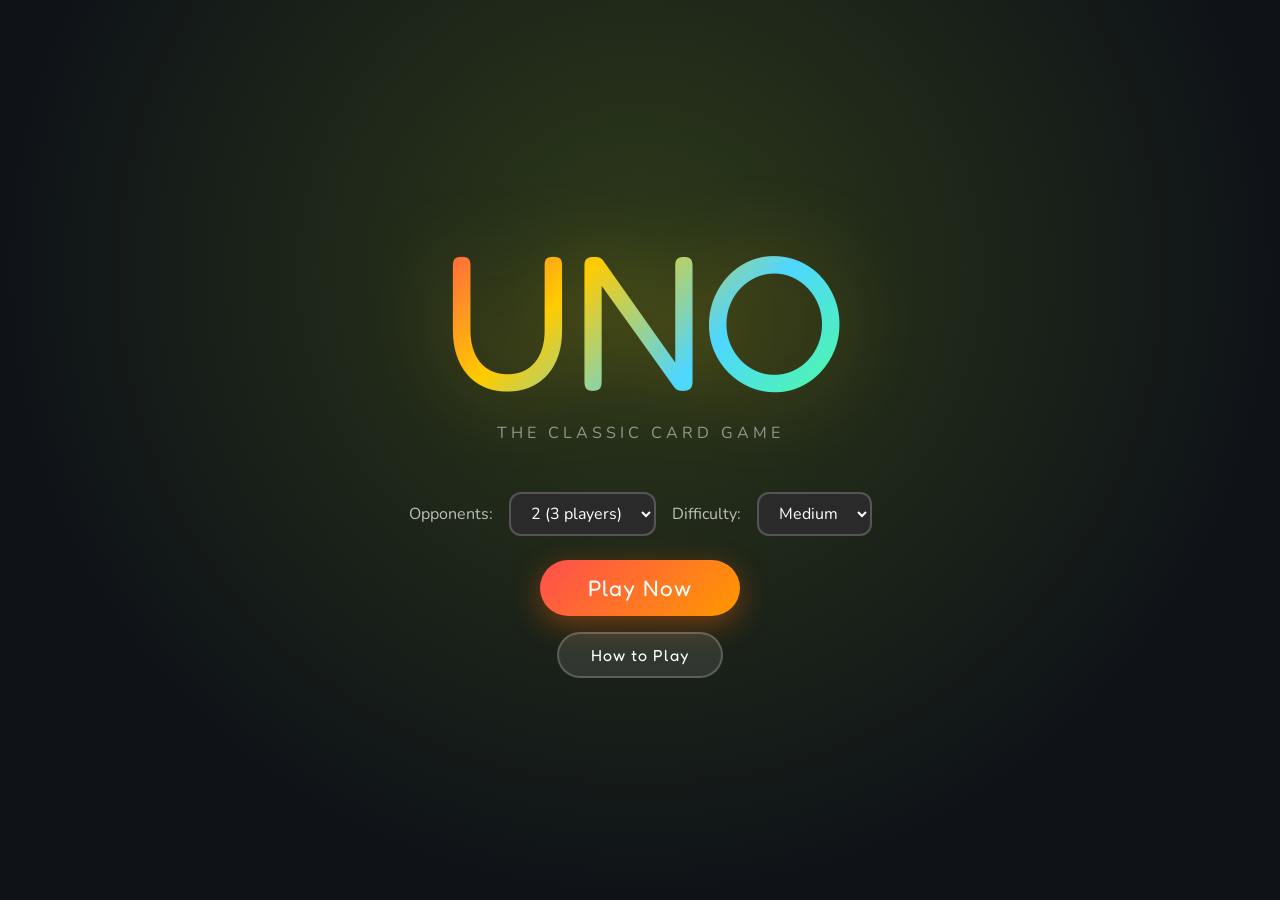
<file: aigame.html>
<!DOCTYPE html>
<html lang="en">
<head>
<meta charset="UTF-8">
<meta name="viewport" content="width=device-width, initial-scale=1.0">
<title>UNO</title>
<link href="https://fonts.googleapis.com/css2?family=Fredoka+One&family=Nunito:wght@400;600;700;800&display=swap" rel="stylesheet">
<style>
  :root {
    --red: #E53E3E;
    --blue: #3182CE;
    --green: #38A169;
    --yellow: #D69E2E;
    --dark: #1A202C;
    --darker: #0f1318;
    --card-w: 72px;
    --card-h: 108px;
    --radius: 10px;
  }
  * { box-sizing: border-box; margin: 0; padding: 0; }
  body {
    font-family: 'Nunito', sans-serif;
    background: var(--darker);
    color: #fff;
    min-height: 100vh;
    overflow-x: hidden;
    user-select: none;
  }
  #app { display: flex; flex-direction: column; min-height: 100vh; }

  /* ---- SCREENS ---- */
  .screen { display: none; flex-direction: column; align-items: center; justify-content: center; min-height: 100vh; padding: 2rem; }
  .screen.active { display: flex; }

  /* TITLE SCREEN */
  #title-screen { background: radial-gradient(ellipse at 50% 30%, #2d3a1a 0%, var(--darker) 70%); }
  .title-logo {
    font-family: 'Fredoka One', cursive;
    font-size: clamp(6rem, 20vw, 12rem);
    line-height: 1;
    letter-spacing: -4px;
    background: linear-gradient(135deg, #ff4e4e, #ffcc00, #4ed6ff, #4eff9a);
    -webkit-background-clip: text;
    -webkit-text-fill-color: transparent;
    background-clip: text;
    filter: drop-shadow(0 0 40px rgba(255,200,0,0.3));
    animation: float 3s ease-in-out infinite;
  }
  @keyframes float { 0%,100%{transform:translateY(0)} 50%{transform:translateY(-12px)} }
  .title-sub { color: rgba(255,255,255,0.5); font-size: 1rem; letter-spacing: 4px; text-transform: uppercase; margin: 0.5rem 0 3rem; }
  .btn {
    font-family: 'Fredoka One', cursive;
    font-size: 1.4rem;
    padding: 0.9rem 3rem;
    border: none;
    border-radius: 50px;
    cursor: pointer;
    transition: all 0.2s;
    letter-spacing: 1px;
  }
  .btn:hover { transform: scale(1.05); }
  .btn:active { transform: scale(0.97); }
  .btn-primary { background: linear-gradient(135deg, #ff4e4e, #ff9900); color: white; box-shadow: 0 8px 30px rgba(255,100,0,0.4); }
  .btn-secondary { background: rgba(255,255,255,0.1); color: white; border: 2px solid rgba(255,255,255,0.2); margin-top: 1rem; font-size: 1rem; padding: 0.7rem 2rem; }
  .player-setup { display: flex; gap: 1rem; margin-bottom: 1.5rem; align-items: center; flex-wrap: wrap; justify-content: center; }
  .player-setup label { font-size: 1rem; color: rgba(255,255,255,0.7); }
  .player-setup select {
    background: #2a2a2a;
    color: white;
    border: 2px solid rgba(255,255,255,0.2);
    border-radius: 12px;
    padding: 0.5rem 1rem;
    font-family: 'Nunito', sans-serif;
    font-size: 1rem;
    cursor: pointer;
  }
  .player-setup select option {
    background: #2a2a2a;
    color: white;
  }
  .player-setup select:focus {
    outline: none;
    border-color: rgba(255, 204, 0, 0.6);
  }

  /* GAME SCREEN */
  #game-screen {
    background: radial-gradient(ellipse at 50% 50%, #1a2a1a 0%, var(--darker) 100%);
    justify-content: flex-start;
    padding: 0;
    position: relative;
  }

  /* TABLE */
  #table-area {
    flex: 1;
    display: flex;
    flex-direction: column;
    align-items: center;
    justify-content: center;
    padding: 1rem;
    gap: 0.5rem;
    position: relative;
  }

  /* OPPONENTS ROW */
  .opponents-row { display: flex; justify-content: center; gap: 1.5rem; flex-wrap: wrap; width: 100%; }
  .opponent-area { display: flex; flex-direction: column; align-items: center; gap: 4px; }
  .opponent-name {
    font-size: 0.8rem;
    font-weight: 700;
    letter-spacing: 1px;
    text-transform: uppercase;
    color: rgba(255,255,255,0.6);
    transition: color 0.3s;
  }
  .opponent-name.active-turn { color: #ffcc00; text-shadow: 0 0 10px rgba(255,204,0,0.5); }
  .opponent-cards { display: flex; gap: -10px; }
  .card-back {
    width: 44px;
    height: 64px;
    border-radius: 6px;
    background: linear-gradient(135deg, #1a1a2e, #16213e);
    border: 2px solid rgba(255,255,255,0.15);
    margin-left: -10px;
    box-shadow: 2px 2px 6px rgba(0,0,0,0.4);
    display: flex;
    align-items: center;
    justify-content: center;
    font-family: 'Fredoka One', cursive;
    font-size: 0.85rem;
    color: rgba(255,255,255,0.2);
  }
  .card-back::after { content: 'UNO'; writing-mode: vertical-rl; font-size: 0.5rem; letter-spacing: 2px; color: rgba(255,255,255,0.1); }

  /* CENTER AREA */
  #center-area {
    display: flex;
    align-items: center;
    justify-content: center;
    gap: 2rem;
    padding: 1rem;
    position: relative;
  }
  #direction-indicator {
    position: absolute;
    left: 50%;
    top: 50%;
    transform: translate(-50%, -50%);
    font-size: 2.5rem;
    opacity: 0.15;
    pointer-events: none;
    transition: transform 1s;
  }
  #deck-pile {
    width: var(--card-w);
    height: var(--card-h);
    border-radius: var(--radius);
    background: linear-gradient(135deg, #1a1a2e, #16213e);
    border: 3px solid rgba(255,255,255,0.2);
    cursor: pointer;
    transition: all 0.2s;
    display: flex;
    align-items: center;
    justify-content: center;
    flex-direction: column;
    gap: 4px;
    box-shadow: 0 8px 20px rgba(0,0,0,0.5), 3px 3px 0 rgba(255,255,255,0.05), 6px 6px 0 rgba(255,255,255,0.03);
    position: relative;
  }
  #deck-pile:hover { transform: scale(1.05) rotate(-2deg); box-shadow: 0 12px 30px rgba(0,0,0,0.6); }
  #deck-pile .deck-label { font-family: 'Fredoka One', cursive; font-size: 0.7rem; color: rgba(255,255,255,0.5); letter-spacing: 2px; }
  #deck-pile .deck-icon { font-size: 2rem; }
  #deck-count { font-size: 0.65rem; color: rgba(255,255,255,0.3); }

  /* DISCARD PILE */
  #discard-area { position: relative; width: var(--card-w); height: var(--card-h); }
  #discard-pile { position: absolute; top: 0; left: 0; }

  /* GAME INFO */
  #game-info {
    display: flex;
    gap: 1rem;
    font-size: 0.85rem;
    font-weight: 700;
    align-items: center;
    flex-wrap: wrap;
    justify-content: center;
  }
  .info-badge {
    background: rgba(255,255,255,0.07);
    border: 1px solid rgba(255,255,255,0.12);
    border-radius: 20px;
    padding: 0.35rem 1rem;
    font-size: 0.8rem;
    color: rgba(255,255,255,0.7);
  }
  .info-badge span { color: white; font-weight: 800; }

  /* PLAYER AREA */
  #player-area {
    background: rgba(255,255,255,0.03);
    border-top: 1px solid rgba(255,255,255,0.07);
    padding: 1rem 1.5rem 1.5rem;
    width: 100%;
    display: flex;
    flex-direction: column;
    align-items: center;
    gap: 0.8rem;
  }
  #player-info { display: flex; gap: 1rem; align-items: center; flex-wrap: wrap; justify-content: center; }
  #player-name-label { font-family: 'Fredoka One', cursive; font-size: 1.1rem; color: #ffcc00; letter-spacing: 1px; }
  #hand-container {
    display: flex;
    flex-wrap: wrap;
    justify-content: center;
    gap: 6px;
    max-width: 100%;
  }

  /* CARDS */
  .card {
    width: var(--card-w);
    height: var(--card-h);
    border-radius: var(--radius);
    border: 3px solid rgba(255,255,255,0.25);
    cursor: pointer;
    transition: transform 0.15s, box-shadow 0.15s;
    position: relative;
    display: flex;
    align-items: center;
    justify-content: center;
    flex-direction: column;
    flex-shrink: 0;
    box-shadow: 0 4px 12px rgba(0,0,0,0.4);
    overflow: hidden;
  }
  .card:hover:not(.unplayable) { transform: translateY(-14px) scale(1.08); box-shadow: 0 20px 40px rgba(0,0,0,0.5); z-index: 10; }
  .card.unplayable { opacity: 0.45; cursor: not-allowed; filter: grayscale(30%); }
  .card.playable-hint { animation: pulse-card 1.5s ease-in-out infinite; }
  @keyframes pulse-card { 0%,100%{box-shadow:0 4px 12px rgba(0,0,0,0.4)} 50%{box-shadow:0 4px 24px rgba(255,255,100,0.4), 0 0 0 2px rgba(255,255,100,0.3)} }

  .card-inner {
    width: 100%;
    height: 100%;
    border-radius: 6px;
    display: flex;
    align-items: center;
    justify-content: center;
    position: relative;
    overflow: hidden;
  }
  .card-center { font-size: 2rem; font-weight: 900; color: white; text-shadow: 0 2px 4px rgba(0,0,0,0.3); z-index: 2; line-height: 1; }
  .card-corner-tl, .card-corner-br {
    position: absolute;
    font-size: 0.75rem;
    font-weight: 900;
    color: white;
    line-height: 1;
    text-shadow: 0 1px 2px rgba(0,0,0,0.4);
  }
  .card-corner-tl { top: 5px; left: 6px; }
  .card-corner-br { bottom: 5px; right: 6px; transform: rotate(180deg); }
  .card-oval {
    position: absolute;
    width: 75%;
    height: 85%;
    border-radius: 50%;
    background: rgba(255,255,255,0.15);
    transform: rotate(-30deg);
  }

  /* Card colors */
  .card-red .card-inner { background: linear-gradient(135deg, #c0392b, #e74c3c); }
  .card-blue .card-inner { background: linear-gradient(135deg, #1a5276, #2980b9); }
  .card-green .card-inner { background: linear-gradient(135deg, #1e8449, #27ae60); }
  .card-yellow .card-inner { background: linear-gradient(135deg, #b7770d, #f39c12); }
  .card-wild .card-inner { background: linear-gradient(135deg, #1a1a1a, #333); border: 2px solid rgba(255,255,255,0.1); }
  .card-wild .wild-sectors {
    position: absolute;
    width: 60%;
    height: 60%;
    border-radius: 50%;
    overflow: hidden;
    display: grid;
    grid-template-columns: 1fr 1fr;
  }
  .card-wild .wild-sectors div:nth-child(1) { background: #e74c3c; }
  .card-wild .wild-sectors div:nth-child(2) { background: #2980b9; }
  .card-wild .wild-sectors div:nth-child(3) { background: #f39c12; }
  .card-wild .wild-sectors div:nth-child(4) { background: #27ae60; }

  /* UNO BUTTON */
  #uno-btn {
    font-family: 'Fredoka One', cursive;
    font-size: 1.5rem;
    padding: 0.6rem 1.8rem;
    border: none;
    border-radius: 50px;
    background: linear-gradient(135deg, #ff4e4e, #ff9900);
    color: white;
    cursor: pointer;
    box-shadow: 0 6px 20px rgba(255,100,0,0.4);
    transition: all 0.2s;
    display: none;
  }
  #uno-btn.visible { display: block; animation: wobble 0.5s ease; }
  #uno-btn:hover { transform: scale(1.1); }
  @keyframes wobble { 0%{transform:rotate(0)} 25%{transform:rotate(-8deg)} 75%{transform:rotate(8deg)} 100%{transform:rotate(0)} }

  /* OVERLAY / MODAL */
  #overlay {
    position: fixed;
    inset: 0;
    background: rgba(0,0,0,0.75);
    display: none;
    align-items: center;
    justify-content: center;
    z-index: 100;
    backdrop-filter: blur(6px);
  }
  #overlay.active { display: flex; }
  .modal {
    background: #1e2a1e;
    border: 1px solid rgba(255,255,255,0.1);
    border-radius: 20px;
    padding: 2rem;
    text-align: center;
    max-width: 420px;
    width: 90%;
    animation: pop-in 0.3s cubic-bezier(0.34,1.56,0.64,1);
  }
  @keyframes pop-in { from{transform:scale(0.7);opacity:0} to{transform:scale(1);opacity:1} }
  .modal h2 { font-family: 'Fredoka One', cursive; font-size: 2rem; margin-bottom: 0.5rem; }
  .modal p { color: rgba(255,255,255,0.6); margin-bottom: 1.5rem; }
  .color-picker { display: grid; grid-template-columns: 1fr 1fr; gap: 12px; margin-bottom: 1rem; }
  .color-btn {
    padding: 1.2rem;
    border: none;
    border-radius: 12px;
    cursor: pointer;
    font-family: 'Fredoka One', cursive;
    font-size: 1.2rem;
    color: white;
    transition: all 0.2s;
    text-shadow: 0 2px 4px rgba(0,0,0,0.4);
  }
  .color-btn:hover { transform: scale(1.05); }
  .color-btn.c-red { background: linear-gradient(135deg, #c0392b, #e74c3c); }
  .color-btn.c-blue { background: linear-gradient(135deg, #1a5276, #2980b9); }
  .color-btn.c-green { background: linear-gradient(135deg, #1e8449, #27ae60); }
  .color-btn.c-yellow { background: linear-gradient(135deg, #b7770d, #f39c12); }

  /* TOAST */
  #toast-container { position: fixed; top: 1rem; left: 50%; transform: translateX(-50%); z-index: 200; display: flex; flex-direction: column; gap: 8px; pointer-events: none; }
  .toast {
    background: rgba(20,20,20,0.95);
    border: 1px solid rgba(255,255,255,0.1);
    border-radius: 30px;
    padding: 0.6rem 1.5rem;
    font-weight: 700;
    font-size: 0.9rem;
    animation: toast-in 0.3s ease, toast-out 0.3s ease 2.2s forwards;
    white-space: nowrap;
  }
  @keyframes toast-in { from{opacity:0;transform:translateY(-20px)} to{opacity:1;transform:translateY(0)} }
  @keyframes toast-out { to{opacity:0;transform:translateY(-20px)} }

  /* WIN SCREEN */
  #win-screen {
    background: radial-gradient(ellipse at 50% 30%, #2a1a3a, var(--darker));
    text-align: center;
  }
  #win-screen h1 { font-family: 'Fredoka One', cursive; font-size: clamp(3rem, 12vw, 7rem); margin-bottom: 0.5rem; }
  #win-screen p { font-size: 1.2rem; color: rgba(255,255,255,0.6); margin-bottom: 2rem; }
  .confetti { position: fixed; top: 0; left: 0; width: 100%; height: 100%; pointer-events: none; z-index: 10; }

  /* CURRENT COLOR INDICATOR */
  #color-indicator {
    width: 18px;
    height: 18px;
    border-radius: 50%;
    border: 2px solid rgba(255,255,255,0.4);
    display: inline-block;
    transition: background 0.3s;
  }

  /* RESPONSIVE */
  @media (max-width: 600px) {
    :root { --card-w: 58px; --card-h: 86px; }
    .card-center { font-size: 1.5rem; }
    .opponent-area { min-width: 80px; }
  }

  /* YOUR TURN INDICATOR */
  #your-turn-banner {
    display: none;
    align-items: center;
    gap: 0.5rem;
    font-family: 'Fredoka One', cursive;
    font-size: 1.1rem;
    color: #ffcc00;
    letter-spacing: 1px;
    text-shadow: 0 0 12px rgba(255, 204, 0, 0.5);
    animation: pulse-banner 1.2s ease-in-out infinite;
  }
  #your-turn-banner.visible { display: flex; }
  #your-turn-banner .arrow { font-size: 1.3rem; animation: bounce-arrow 1.2s ease-in-out infinite; }
  @keyframes pulse-banner { 0%,100%{opacity:1} 50%{opacity:0.6} }
  @keyframes bounce-arrow { 0%,100%{transform:translateX(0)} 50%{transform:translateX(5px)} }

  #player-area.your-turn {
    border-top: 2px solid rgba(255, 204, 0, 0.4);
    background: rgba(255, 204, 0, 0.04);
    transition: background 0.3s, border-top 0.3s;
  }

  /* DRAW ANIMATION */
  @keyframes draw-card { from{transform:translateX(-60px) scale(0.8);opacity:0} to{transform:translateX(0) scale(1);opacity:1} }
  .card.just-drawn { animation: draw-card 0.3s ease; }

  /* SPECIAL overlay for actions */
  #action-overlay {
    position: fixed;
    top: 50%;
    left: 50%;
    transform: translate(-50%, -50%);
    font-family: 'Fredoka One', cursive;
    font-size: clamp(3rem, 10vw, 6rem);
    pointer-events: none;
    z-index: 150;
    text-shadow: 0 0 40px currentColor;
    animation: action-flash 1.2s ease forwards;
  }
  @keyframes action-flash { 0%{opacity:0;transform:translate(-50%,-50%) scale(0.5)} 30%{opacity:1;transform:translate(-50%,-50%) scale(1.1)} 70%{opacity:1;transform:translate(-50%,-50%) scale(1)} 100%{opacity:0;transform:translate(-50%,-50%) scale(0.8)} }

  #top-bar {
    display: flex;
    align-items: center;
    justify-content: space-between;
    padding: 0.8rem 1.5rem;
    border-bottom: 1px solid rgba(255,255,255,0.06);
    width: 100%;
    background: rgba(0,0,0,0.2);
  }
  #top-bar .logo { font-family: 'Fredoka One', cursive; font-size: 1.5rem; background: linear-gradient(135deg,#ff4e4e,#ffcc00); -webkit-background-clip:text; -webkit-text-fill-color:transparent; background-clip:text; }
  #menu-btn { background: rgba(255,255,255,0.08); border: 1px solid rgba(255,255,255,0.1); color: white; border-radius: 8px; padding: 0.4rem 0.9rem; cursor: pointer; font-family: 'Nunito',sans-serif; font-size: 0.85rem; transition: background 0.2s; }
  #menu-btn:hover { background: rgba(255,255,255,0.14); }
</style>
</head>
<body>

<div id="toast-container"></div>
<div id="action-overlay-container"></div>

<!-- TITLE SCREEN -->
<div id="title-screen" class="screen active">
  <div class="title-logo">UNO</div>
  <div class="title-sub">The Classic Card Game</div>
  <div class="player-setup">
    <label>Opponents:</label>
    <select id="opp-count">
      <option value="1">1 (2 players)</option>
      <option value="2" selected>2 (3 players)</option>
      <option value="3">3 (4 players)</option>
    </select>
    <label>Difficulty:</label>
    <select id="difficulty">
      <option value="easy">Easy</option>
      <option value="medium" selected>Medium</option>
      <option value="hard">Hard</option>
    </select>
  </div>
  <button class="btn btn-primary" onclick="startGame()">Play Now</button>
  <button class="btn btn-secondary" onclick="showRules()">How to Play</button>
</div>

<!-- GAME SCREEN -->
<div id="game-screen" class="screen">
  <div id="top-bar">
    <div class="logo">UNO</div>
    <div id="game-info">
      <span class="info-badge">Turn: <span id="turn-indicator">You</span></span>
      <span class="info-badge">Color: <span id="color-indicator"></span></span>
      <span class="info-badge">Direction: <span id="dir-indicator">→</span></span>
    </div>
    <button id="menu-btn" onclick="goHome()">Menu</button>
  </div>

  <div id="table-area">
    <div class="opponents-row" id="opponents-row"></div>
    <div id="center-area">
      <div id="deck-pile" onclick="drawFromDeck()" title="Draw a card">
        <div class="deck-icon">🂠</div>
        <div class="deck-label">DRAW</div>
        <div id="deck-count"></div>
      </div>
      <div id="discard-area">
        <div id="discard-pile"></div>
      </div>
    </div>
  </div>

  <div id="player-area">
    <div id="player-info">
      <span id="player-name-label">Your Hand</span>
      <span class="info-badge">Cards: <span id="hand-count">7</span></span>
      <div id="your-turn-banner"><span class="arrow">&#9658;</span> Your Turn!</div>
      <button id="uno-btn" onclick="callUno()">UNO!</button>
    </div>
    <div id="hand-container"></div>
  </div>
</div>

<!-- WIN SCREEN -->
<div id="win-screen" class="screen">
  <canvas class="confetti" id="confetti-canvas"></canvas>
  <h1 id="win-title">🎉 You Win!</h1>
  <p id="win-subtitle">You played all your cards first!</p>
  <button class="btn btn-primary" onclick="startGame()">Play Again</button>
  <button class="btn btn-secondary" onclick="goHome()">Main Menu</button>
</div>

<!-- COLOR PICKER OVERLAY -->
<div id="overlay">
  <div class="modal" id="modal-content">
    <h2>Choose Color</h2>
    <p>Pick the color to continue</p>
    <div class="color-picker">
      <button class="color-btn c-red" onclick="chooseColor('red')">🔴 Red</button>
      <button class="color-btn c-blue" onclick="chooseColor('blue')">🔵 Blue</button>
      <button class="color-btn c-green" onclick="chooseColor('green')">🟢 Green</button>
      <button class="color-btn c-yellow" onclick="chooseColor('yellow')">🟡 Yellow</button>
    </div>
  </div>
</div>

<!-- RULES OVERLAY -->
<div id="rules-overlay" style="position:fixed;inset:0;background:rgba(0,0,0,0.85);display:none;align-items:center;justify-content:center;z-index:100;backdrop-filter:blur(6px);padding:1rem;">
  <div class="modal" style="max-width:500px;text-align:left;max-height:85vh;overflow-y:auto;background:#1a2218;">
    <h2 style="text-align:center;margin-bottom:1rem;">How to Play</h2>
    <div style="color:rgba(255,255,255,0.75);line-height:1.8;font-size:0.9rem;">
      <p><strong style="color:white">Goal:</strong> Be the first to play all your cards.</p><br>
      <p><strong style="color:white">Matching:</strong> Play a card that matches the top card's color OR number/symbol.</p><br>
      <p><strong style="color:#e74c3c">🔴 Skip:</strong> Next player loses their turn.</p>
      <p><strong style="color:#f39c12">🔄 Reverse:</strong> Direction of play reverses.</p>
      <p><strong style="color:#2980b9">+2 Draw Two:</strong> Next player draws 2 cards.</p>
      <p><strong style="color:white">🌈 Wild:</strong> Choose any color.</p>
      <p><strong style="color:white">🌈 Wild +4:</strong> Choose any color AND next player draws 4.</p><br>
      <p><strong style="color:#ffcc00">UNO:</strong> Press the UNO button when you have 1 card left or draw a penalty!</p><br>
      <p><strong style="color:white">Can't play?</strong> Draw a card from the deck. If it's playable, you may play it immediately.</p>
    </div>
    <button class="btn btn-primary" style="width:100%;margin-top:1.5rem;" onclick="document.getElementById('rules-overlay').style.display='none'">Got it!</button>
  </div>
</div>

<script>
// ============================================================
// GAME DATA
// ============================================================
const COLORS = ['red','blue','green','yellow'];
const VALUES = ['0','1','2','3','4','5','6','7','8','9','skip','reverse','draw2'];
const WILD_TYPES = ['wild','wild4'];
const COLOR_NAMES = {red:'Red',blue:'Blue',green:'Green',yellow:'Yellow'};

let state = {};

function createDeck() {
  const deck = [];
  for (const color of COLORS) {
    for (const val of VALUES) {
      deck.push({color, value:val, id: Math.random()});
      if (val !== '0') deck.push({color, value:val, id: Math.random()});
    }
  }
  for (let i = 0; i < 4; i++) {
    deck.push({color:'wild', value:'wild', id: Math.random()});
    deck.push({color:'wild', value:'wild4', id: Math.random()});
  }
  return shuffle(deck);
}

function shuffle(arr) {
  const a = [...arr];
  for (let i = a.length-1; i > 0; i--) {
    const j = Math.floor(Math.random()*(i+1));
    [a[i],a[j]] = [a[j],a[i]];
  }
  return a;
}

function startGame() {
  const numOpponents = parseInt(document.getElementById('opp-count')?.value || 2);
  const difficulty = document.getElementById('difficulty')?.value || 'medium';

  const deck = createDeck();
  const playerNames = ['You', 'Alex', 'Blake', 'Casey'];
  const numPlayers = numOpponents + 1;
  const players = [];

  for (let i = 0; i < numPlayers; i++) {
    players.push({ name: playerNames[i], hand: [], isHuman: i === 0, calledUno: false });
  }

  // Deal 7 cards each
  for (let c = 0; c < 7; c++) {
    for (let p = 0; p < numPlayers; p++) {
      players[p].hand.push(deck.pop());
    }
  }

  // Find first non-wild card for discard
  let firstCard;
  let idx = deck.findIndex(c => c.color !== 'wild');
  firstCard = deck.splice(idx, 1)[0];

  state = {
    deck,
    discard: [firstCard],
    players,
    currentPlayer: 0,
    direction: 1,
    currentColor: firstCard.color,
    difficulty,
    pendingDraw: 0,
    waitingForColor: false,
    unoCalled: false,
    gameOver: false,
    turnInProgress: false
  };

  showScreen('game-screen');
  render();
  updateColorIndicator();

  // If first card is special, handle it
  if (firstCard.value === 'skip') {
    toast('First card is Skip — You are skipped!');
    state.currentPlayer = 1;
    scheduleAI();
  } else if (firstCard.value === 'reverse') {
    toast('First card is Reverse!');
    state.direction = -1;
    updateDirIndicator();
  } else if (firstCard.value === 'draw2') {
    toast('First card is Draw Two — You draw 2!');
    for (let i=0;i<2;i++) state.players[0].hand.push(drawCard());
    state.currentPlayer = 1;
    scheduleAI();
  }
}

function drawCard() {
  if (state.deck.length === 0) {
    const top = state.discard.pop();
    state.deck = shuffle(state.discard);
    state.discard = [top];
    toast('Deck reshuffled!');
  }
  return state.deck.pop();
}

function topCard() { return state.discard[state.discard.length-1]; }

function canPlay(card) {
  if (state.pendingDraw > 0) {
    return card.value === 'draw2' || card.value === 'wild4';
  }
  if (card.color === 'wild') return true;
  return card.color === state.currentColor || card.value === topCard().value;
}

function nextPlayer() {
  const n = state.players.length;
  return ((state.currentPlayer + state.direction) % n + n) % n;
}

function advanceTurn() {
  state.currentPlayer = nextPlayer();
}

// ============================================================
// HUMAN ACTIONS
// ============================================================
function playCard(cardId) {
  if (state.gameOver) return;
  const currentP = state.players[state.currentPlayer];
  if (!currentP.isHuman) return;
  if (state.waitingForColor) return;

  const idx = currentP.hand.findIndex(c => c.id === cardId);
  if (idx === -1) return;
  const card = currentP.hand[idx];
  if (!canPlay(card)) { toast("Can't play that card!"); return; }

  currentP.hand.splice(idx, 1);
  applyCard(card, true);
}

function drawFromDeck() {
  if (state.gameOver) return;
  if (!state.players[state.currentPlayer].isHuman) return;
  if (state.waitingForColor) return;

  const currentP = state.players[state.currentPlayer];
  const drawn = drawCard();
  drawn.justDrawn = true;
  currentP.hand.push(drawn);
  render();

  setTimeout(() => { drawn.justDrawn = false; }, 400);

  if (canPlay(drawn)) {
    toast('Drawn card is playable! Click it to play or skip.');
    setTimeout(() => {
      if (state.players[state.currentPlayer].isHuman && !state.gameOver && !state.waitingForColor) {
        const stillHas = state.players[state.currentPlayer].hand.includes(drawn);
        if (stillHas) { endTurn(); }
      }
    }, 4000);
  } else {
    endTurn();
  }
}

function callUno() {
  state.players[state.currentPlayer].calledUno = true;
  toast('UNO! 🎉', '#ffcc00');
  document.getElementById('uno-btn').classList.remove('visible');
}

// ============================================================
// APPLY CARD EFFECTS
// ============================================================
function applyCard(card, isHuman) {
  state.discard.push(card);
  state.currentColor = card.color;
  updateColorIndicator();

  const numPlayers = state.players.length;

  if (card.value === 'wild' || card.value === 'wild4') {
    if (isHuman) {
      state.waitingForColor = true;
      state.pendingWild = card;
      document.getElementById('overlay').classList.add('active');
      render();
      return;
    } else {
      // AI chooses color
      const chosen = aiChooseColor(state.players[state.currentPlayer]);
      state.currentColor = chosen;
      updateColorIndicator();
      toast(`${state.players[state.currentPlayer].name} chose ${COLOR_NAMES[chosen]}!`);
      if (card.value === 'wild4') {
        const nextIdx = nextPlayer();
        for (let i = 0; i < 4; i++) state.players[nextIdx].hand.push(drawCard());
        toast(`${state.players[nextIdx].name} draws 4!`, '#e74c3c');
        showActionText('+4', '#e74c3c');
        advanceTurn();
      }
    }
  } else if (card.value === 'skip') {
    showActionText('SKIP', '#f39c12');
    advanceTurn(); // skip next
    const skipped = state.players[nextPlayer()];
    toast(`${skipped.name} is skipped!`);
    advanceTurn();
  } else if (card.value === 'reverse') {
    state.direction *= -1;
    showActionText('↩', '#9b59b6');
    updateDirIndicator();
    toast('Direction reversed!');
    if (numPlayers === 2) advanceTurn(); // 2 players: reverse acts like skip
    else advanceTurn();
  } else if (card.value === 'draw2') {
    const nextIdx = nextPlayer();
    for (let i = 0; i < 2; i++) state.players[nextIdx].hand.push(drawCard());
    toast(`${state.players[nextIdx].name} draws 2!`, '#e74c3c');
    showActionText('+2', '#e74c3c');
    advanceTurn();
    advanceTurn();
  } else {
    advanceTurn();
  }

  checkWin();
  if (!state.gameOver) {
    render();
    if (!state.players[state.currentPlayer].isHuman && !state.waitingForColor) {
      scheduleAI();
    }
  }
}

function endTurn() {
  advanceTurn();
  render();
  if (!state.players[state.currentPlayer].isHuman) scheduleAI();
}

function chooseColor(color) {
  state.currentColor = color;
  state.waitingForColor = false;
  document.getElementById('overlay').classList.remove('active');
  updateColorIndicator();
  toast(`Color set to ${COLOR_NAMES[color]}!`);

  const card = state.pendingWild;
  if (card && card.value === 'wild4') {
    const nextIdx = nextPlayer();
    for (let i = 0; i < 4; i++) state.players[nextIdx].hand.push(drawCard());
    toast(`${state.players[nextIdx].name} draws 4!`, '#e74c3c');
    showActionText('+4', '#e74c3c');
    advanceTurn();
  }
  advanceTurn();
  state.pendingWild = null;
  checkWin();
  if (!state.gameOver) {
    render();
    if (!state.players[state.currentPlayer].isHuman) scheduleAI();
  }
}

// ============================================================
// AI LOGIC
// ============================================================
function scheduleAI() {
  if (state.gameOver) return;
  const delay = state.difficulty === 'easy' ? 1800 : state.difficulty === 'medium' ? 1200 : 700;
  setTimeout(aiTurn, delay);
}

function aiTurn() {
  if (state.gameOver || state.waitingForColor) return;
  const player = state.players[state.currentPlayer];
  if (player.isHuman) return;

  const playable = player.hand.filter(c => canPlay(c));

  if (playable.length === 0) {
    const drawn = drawCard();
    player.hand.push(drawn);
    toast(`${player.name} draws a card`);
    render();
    if (canPlay(drawn)) {
      setTimeout(() => {
        if (state.players[state.currentPlayer] === player) {
          player.hand.splice(player.hand.indexOf(drawn), 1);
          applyCard(drawn, false);
        }
      }, 600);
    } else {
      advanceTurn();
      render();
      if (!state.players[state.currentPlayer].isHuman) scheduleAI();
    }
    return;
  }

  // AI strategy
  let chosen;
  if (state.difficulty === 'easy') {
    chosen = playable[Math.floor(Math.random() * playable.length)];
  } else if (state.difficulty === 'medium') {
    // Prefer action cards
    const actions = playable.filter(c => ['skip','reverse','draw2','wild4','wild'].includes(c.value));
    chosen = actions.length > 0 ? actions[Math.floor(Math.random()*actions.length)] : playable[Math.floor(Math.random()*playable.length)];
  } else {
    // Hard: prioritize draw4>draw2>skip>reverse>wilds>numbers
    const rank = c => {
      if (c.value==='wild4') return 7;
      if (c.value==='draw2') return 6;
      if (c.value==='skip') return 5;
      if (c.value==='reverse') return 4;
      if (c.value==='wild') return 3;
      return parseInt(c.value) || 1;
    };
    chosen = playable.sort((a,b) => rank(b)-rank(a))[0];
  }

  // Uno detection
  if (player.hand.length === 2) player.calledUno = true;

  player.hand.splice(player.hand.indexOf(chosen), 1);
  toast(`${player.name} plays ${cardLabel(chosen)}`);
  applyCard(chosen, false);
}

function aiChooseColor(player) {
  const counts = {red:0,blue:0,green:0,yellow:0};
  player.hand.forEach(c => { if (c.color !== 'wild') counts[c.color]++; });
  return Object.keys(counts).sort((a,b)=>counts[b]-counts[a])[0] || 'red';
}

// ============================================================
// WIN CHECK
// ============================================================
function checkWin() {
  for (const player of state.players) {
    if (player.hand.length === 0) {
      state.gameOver = true;
      setTimeout(() => showWin(player), 500);
      return;
    }
  }
}

function showWin(player) {
  const winTitle = document.getElementById('win-title');
  const winSub = document.getElementById('win-subtitle');
  if (player.isHuman) {
    winTitle.textContent = '🎉 You Win!';
    winSub.textContent = 'You played all your cards first!';
  } else {
    winTitle.textContent = `${player.name} Wins!`;
    winSub.textContent = 'Better luck next time!';
  }
  showScreen('win-screen');
  startConfetti();
}

// ============================================================
// RENDERING
// ============================================================
function render() {
  renderOpponents();
  renderDiscard();
  renderHand();
  renderTurnIndicator();
  document.getElementById('deck-count').textContent = state.deck.length + ' left';
  document.getElementById('hand-count').textContent = state.players[0].hand.length;

  const unobtn = document.getElementById('uno-btn');
  if (state.players[0].hand.length === 1 && !state.players[0].calledUno) {
    unobtn.classList.add('visible');
  } else {
    unobtn.classList.remove('visible');
  }

  const isMyTurnNow = state.players[state.currentPlayer].isHuman && !state.waitingForColor;
  const banner = document.getElementById('your-turn-banner');
  const playerArea = document.getElementById('player-area');
  if (isMyTurnNow) {
    banner.classList.add('visible');
    playerArea.classList.add('your-turn');
  } else {
    banner.classList.remove('visible');
    playerArea.classList.remove('your-turn');
  }
}

function renderOpponents() {
  const row = document.getElementById('opponents-row');
  row.innerHTML = '';
  const opponents = state.players.slice(1);
  opponents.forEach((p, i) => {
    const idx = i + 1;
    const isActive = state.currentPlayer === idx;
    const div = document.createElement('div');
    div.className = 'opponent-area';
    const nameEl = document.createElement('div');
    nameEl.className = 'opponent-name' + (isActive ? ' active-turn' : '');
    nameEl.textContent = p.name + (p.hand.length === 1 ? ' 🔥' : '') + ` (${p.hand.length})`;
    const cardsEl = document.createElement('div');
    cardsEl.className = 'opponent-cards';
    const shown = Math.min(p.hand.length, 10);
    for (let c = 0; c < shown; c++) {
      const back = document.createElement('div');
      back.className = 'card-back';
      cardsEl.appendChild(back);
    }
    div.appendChild(nameEl);
    div.appendChild(cardsEl);
    row.appendChild(div);
  });
}

function renderDiscard() {
  const area = document.getElementById('discard-pile');
  const card = topCard();
  if (!card) return;
  area.innerHTML = '';
  area.appendChild(buildCardEl(card, false, false));
}

function renderHand() {
  const container = document.getElementById('hand-container');
  container.innerHTML = '';
  const isMyTurn = state.players[state.currentPlayer].isHuman && !state.waitingForColor;
  state.players[0].hand.forEach(card => {
    const playable = isMyTurn && canPlay(card);
    const el = buildCardEl(card, true, playable, card.justDrawn);
    if (playable) {
      el.onclick = () => playCard(card.id);
    } else {
      el.classList.add('unplayable');
    }
    container.appendChild(el);
  });
}

function buildCardEl(card, interactive, playable, justDrawn) {
  const el = document.createElement('div');
  el.className = `card card-${card.color}${justDrawn ? ' just-drawn' : ''}${interactive && playable ? ' playable-hint' : ''}`;

  const inner = document.createElement('div');
  inner.className = 'card-inner';

  if (card.color === 'wild') {
    const sectors = document.createElement('div');
    sectors.className = 'wild-sectors';
    for (let i = 0; i < 4; i++) sectors.appendChild(document.createElement('div'));
    inner.appendChild(sectors);
  } else {
    const oval = document.createElement('div');
    oval.className = 'card-oval';
    inner.appendChild(oval);
  }

  const center = document.createElement('div');
  center.className = 'card-center';
  center.textContent = cardSymbol(card);
  inner.appendChild(center);

  const tl = document.createElement('div');
  tl.className = 'card-corner-tl';
  tl.textContent = cardSymbol(card);

  const br = document.createElement('div');
  br.className = 'card-corner-br';
  br.textContent = cardSymbol(card);

  el.appendChild(inner);
  el.appendChild(tl);
  el.appendChild(br);

  return el;
}

function cardSymbol(card) {
  const map = {skip:'⊘', reverse:'↩', draw2:'+2', wild:'W', wild4:'+4'};
  return map[card.value] || card.value;
}

function cardLabel(card) {
  const colorStr = card.color !== 'wild' ? COLOR_NAMES[card.color] + ' ' : '';
  const valMap = {skip:'Skip', reverse:'Reverse', draw2:'Draw 2', wild:'Wild', wild4:'Wild Draw 4'};
  return colorStr + (valMap[card.value] || card.value);
}

function renderTurnIndicator() {
  const el = document.getElementById('turn-indicator');
  const p = state.players[state.currentPlayer];
  el.textContent = p.isHuman ? 'You' : p.name;
}

function updateColorIndicator() {
  const el = document.getElementById('color-indicator');
  const colors = {red:'#e74c3c', blue:'#2980b9', green:'#27ae60', yellow:'#f39c12', wild:'#aaa'};
  el.style.background = colors[state.currentColor] || '#aaa';
}

function updateDirIndicator() {
  const el = document.getElementById('dir-indicator');
  el.textContent = state.direction === 1 ? '→' : '←';
}

// ============================================================
// UI HELPERS
// ============================================================
function showScreen(id) {
  document.querySelectorAll('.screen').forEach(s => s.classList.remove('active'));
  document.getElementById(id).classList.add('active');
}

function goHome() {
  state.gameOver = true;
  showScreen('title-screen');
}

function showRules() {
  document.getElementById('rules-overlay').style.display = 'flex';
}

function toast(msg, color) {
  const container = document.getElementById('toast-container');
  const t = document.createElement('div');
  t.className = 'toast';
  t.textContent = msg;
  if (color) t.style.color = color;
  container.appendChild(t);
  setTimeout(() => t.remove(), 2700);
}

function showActionText(text, color) {
  const container = document.getElementById('action-overlay-container');
  const el = document.createElement('div');
  el.id = 'action-overlay';
  el.textContent = text;
  el.style.color = color || 'white';
  container.appendChild(el);
  setTimeout(() => el.remove(), 1200);
}

// ============================================================
// CONFETTI
// ============================================================
function startConfetti() {
  const canvas = document.getElementById('confetti-canvas');
  const ctx = canvas.getContext('2d');
  canvas.width = window.innerWidth;
  canvas.height = window.innerHeight;

  const pieces = Array.from({length: 120}, () => ({
    x: Math.random() * canvas.width,
    y: Math.random() * -canvas.height,
    w: Math.random() * 12 + 6,
    h: Math.random() * 6 + 4,
    color: ['#e74c3c','#2980b9','#27ae60','#f39c12','#9b59b6','#fff'][Math.floor(Math.random()*6)],
    rot: Math.random() * 360,
    vx: Math.random() * 4 - 2,
    vy: Math.random() * 4 + 2,
    vr: Math.random() * 6 - 3
  }));

  let frame;
  function loop() {
    ctx.clearRect(0, 0, canvas.width, canvas.height);
    for (const p of pieces) {
      ctx.save();
      ctx.translate(p.x, p.y);
      ctx.rotate(p.rot * Math.PI / 180);
      ctx.fillStyle = p.color;
      ctx.fillRect(-p.w/2, -p.h/2, p.w, p.h);
      ctx.restore();
      p.x += p.vx;
      p.y += p.vy;
      p.rot += p.vr;
      if (p.y > canvas.height) { p.y = -20; p.x = Math.random() * canvas.width; }
    }
    frame = requestAnimationFrame(loop);
  }
  loop();
  setTimeout(() => cancelAnimationFrame(frame), 5000);
}
</script>
</body>
</html>
</file>
